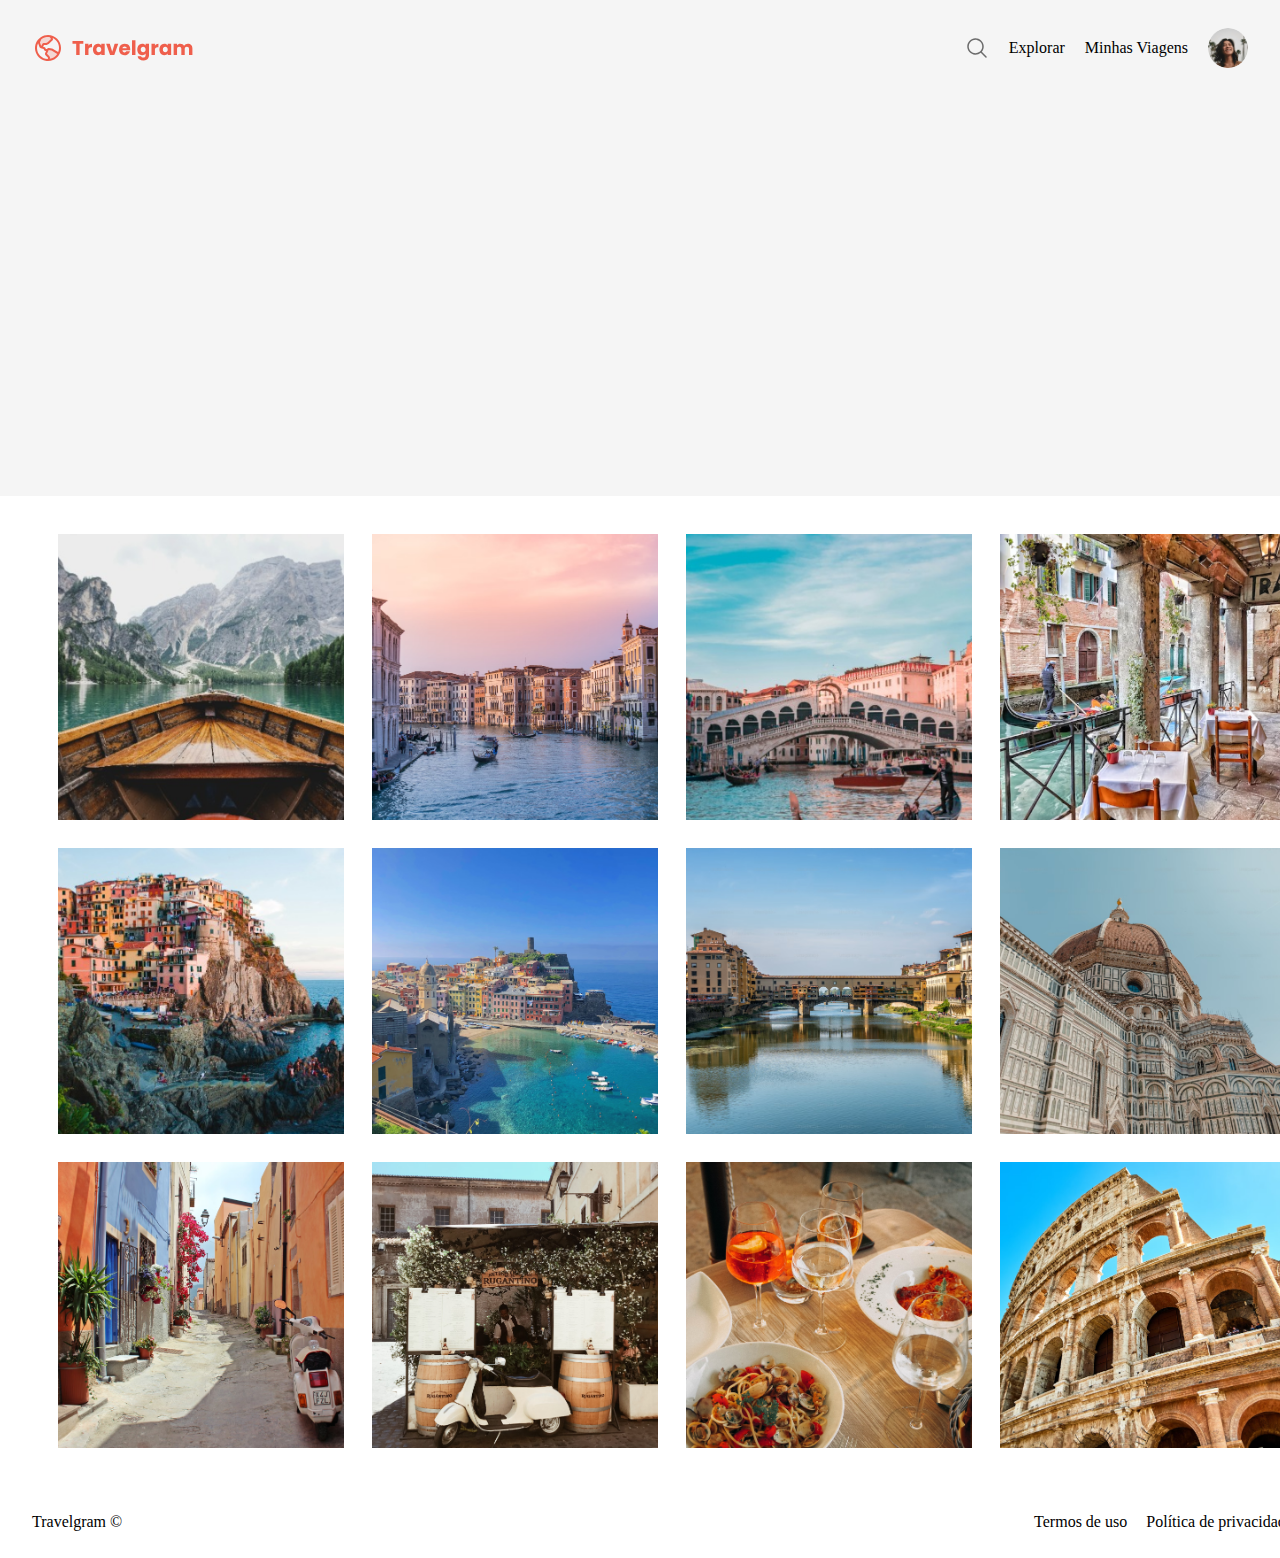
<file: projeto-flexbox/index.html>
<!DOCTYPE html>
<html lang="pt-br">
<head>
    <meta charset="UTF-8">
    <meta name="viewport" content="width=device-width, initial-scale=1.0">
    <link rel="stylesheet" href="index.css">
    <title>Travelgram | Perfil de Viagens</title>
</head>
<body>
    <div class="bg-surface-color">
        <nav class="container">
            <a href="#">
                <img src="assets/icones/Logo.svg" alt="Logo do projeto">
            </a>

            <ul>
                <li>
                    <a href="#">
                        <!-- icone lupa -->
                        <img src="assets/icones/MagnifyingGlass.svg" alt="">
                    </a>
                </li>
                <li>
                    <a href="#"> Explorar </a>
                </li>
                <li>
                    <a href="#"> Minhas Viagens</a>
                </li>
                <li>
                    <a href="#">
                        <!-- imagem Isabela Torres -->
                        <img src="assets/img/Profile pic.png" alt="">
                    </a>
                </li>
            </ul>

        </nav>
    
    <header>
        <div class="container">


        </div>
    </header>

    </div>

    <main id="fotografias" class="container">
        <!-- todas as imagens das respsctivas divs estarão no style.css como propriedade backgroun-image -->
        <div class="imagem" id="imagem-01"></div>
        <div class="imagem" id="imagem-02"></div>
        <div class="imagem" id="imagem-03"></div>
        <div class="imagem" id="imagem-04"></div>
        <div class="imagem" id="imagem-05"></div>
        <div class="imagem" id="imagem-06"></div>
        <div class="imagem" id="imagem-07"></div>
        <div class="imagem" id="imagem-08"></div>
        <div class="imagem" id="imagem-09"></div>
        <div class="imagem" id="imagem-10"></div>
        <div class="imagem" id="imagem-11"></div>
        <div class="imagem" id="imagem-12"></div>
    </main>

    <footer class="container">
        <p>
            Travelgram ©
        </p>

        <ul>
            <li>Termos de uso</li>
            <li>Política de privacidade</li>
        </ul>
    </footer>
    
</body>
</html>
</file>
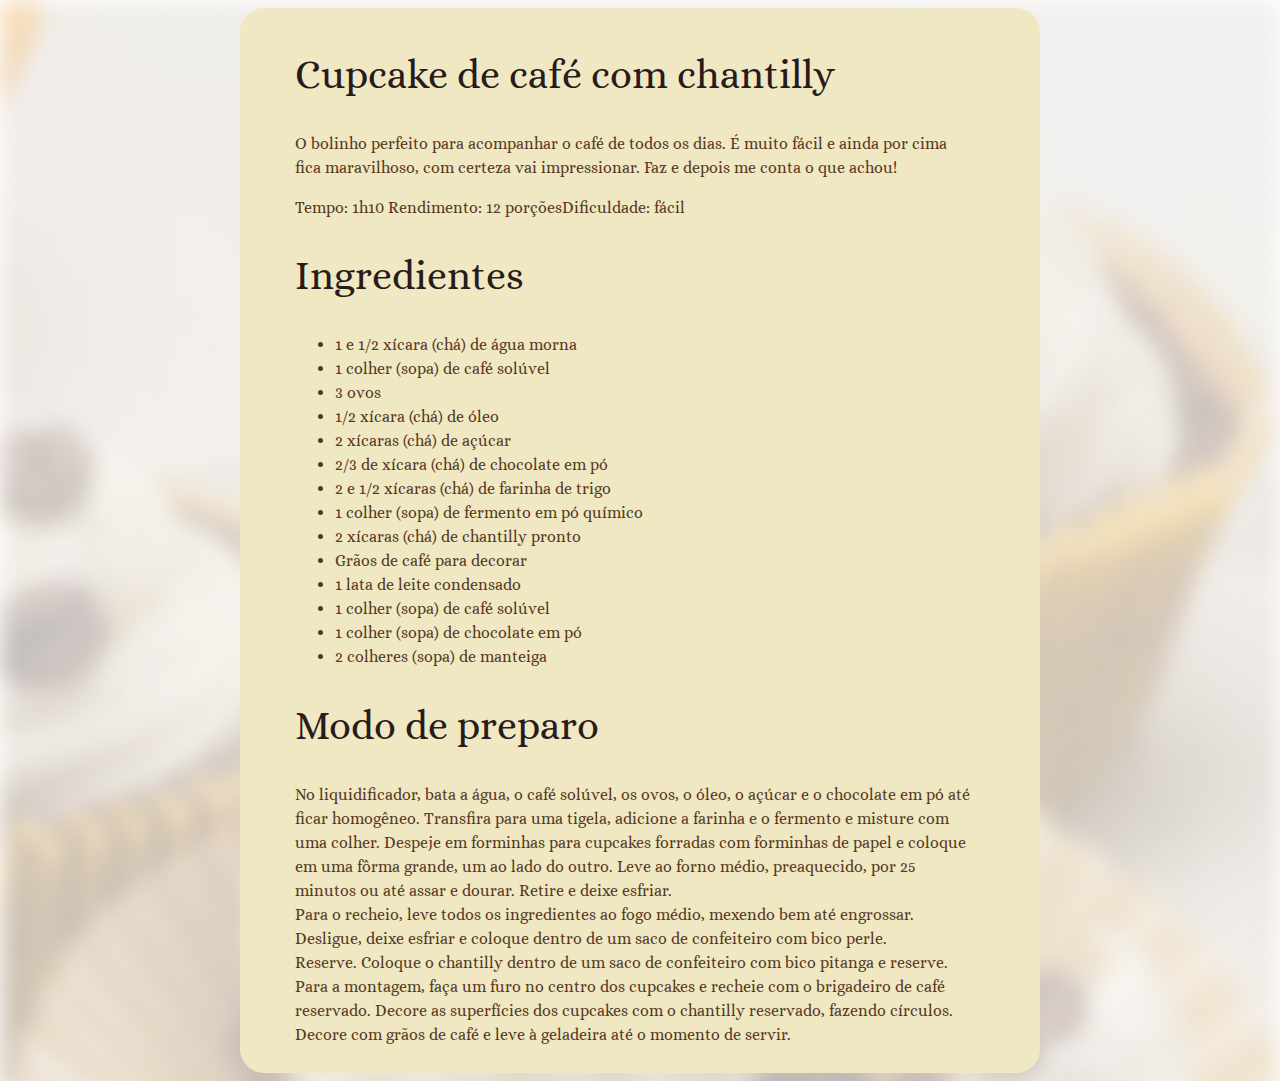
<file: projeto-receita/index.html>
<!DOCTYPE html>
<html lang="en">
<head>
    <meta charset="UTF-8">
    <meta name="viewport" content="width=device-width, initial-scale=1.0">
    <link rel="stylesheet" href="style.css">
    <title>Document</title>
</head>
<body>
    <main>
        <div>
            <!-- imagem -->
        </div>
        <section>
            <h1>Cupcake de café com chantilly</h1>
            <p>
                O bolinho perfeito para acompanhar o café de todos os dias. É muito fácil e ainda por cima fica maravilhoso, com certeza vai impressionar. Faz e depois me conta o que achou!
            </p>
            <p>
                Tempo: 1h10 Rendimento: 12 porçõesDificuldade: fácil
            </p>
        </section>
        <section>
            <h1>Ingredientes</h1>
            <ul>
                <li>1 e 1/2 xícara (chá) de água morna</li>
                <li>1 colher (sopa) de café solúvel</li>
                <li>3 ovos</li>
                <li>1/2 xícara (chá) de óleo</li>
                <li>2 xícaras (chá) de açúcar</li>
                <li>2/3 de xícara (chá) de chocolate em pó</li>
                <li>2 e 1/2 xícaras (chá) de farinha de trigo</li>
                <li>1 colher (sopa) de fermento em pó químico</li>
                <li>2 xícaras (chá) de chantilly pronto</li>
                <li>Grãos de café para decorar</li>
                <li>1 lata de leite condensado</li>
                <li>1 colher (sopa) de café solúvel</li>
                <li>1 colher (sopa) de chocolate em pó</li>
                <li>2 colheres (sopa) de manteiga</li>
            </ul>
        </section>
        <section>
            <h1>Modo de preparo</h1>
            <p>
                No liquidificador, bata a água, o café solúvel, os ovos, o óleo, o açúcar e o chocolate em pó até ficar homogêneo. Transfira para uma tigela, adicione a farinha e o fermento e misture com uma colher. Despeje em forminhas para cupcakes forradas com forminhas de papel e coloque em uma fôrma grande, um ao lado do outro. Leve ao forno médio, preaquecido, por 25 minutos ou até assar e dourar. Retire e deixe esfriar.
                <br>
                Para o recheio, leve todos os ingredientes ao fogo médio, mexendo bem até engrossar. Desligue, deixe esfriar e coloque dentro de um saco de confeiteiro com bico perle.
                <br>
                Reserve. Coloque o chantilly dentro de um saco de confeiteiro com bico pitanga e reserve. 
                Para a montagem, faça um furo no centro dos cupcakes e recheie com o brigadeiro de café reservado. Decore as superfícies dos cupcakes com o chantilly reservado, fazendo círculos. Decore com grãos de café e leve à geladeira até o momento de servir.
            </p>
        </section>
    </main>
</body>
</html>
</file>
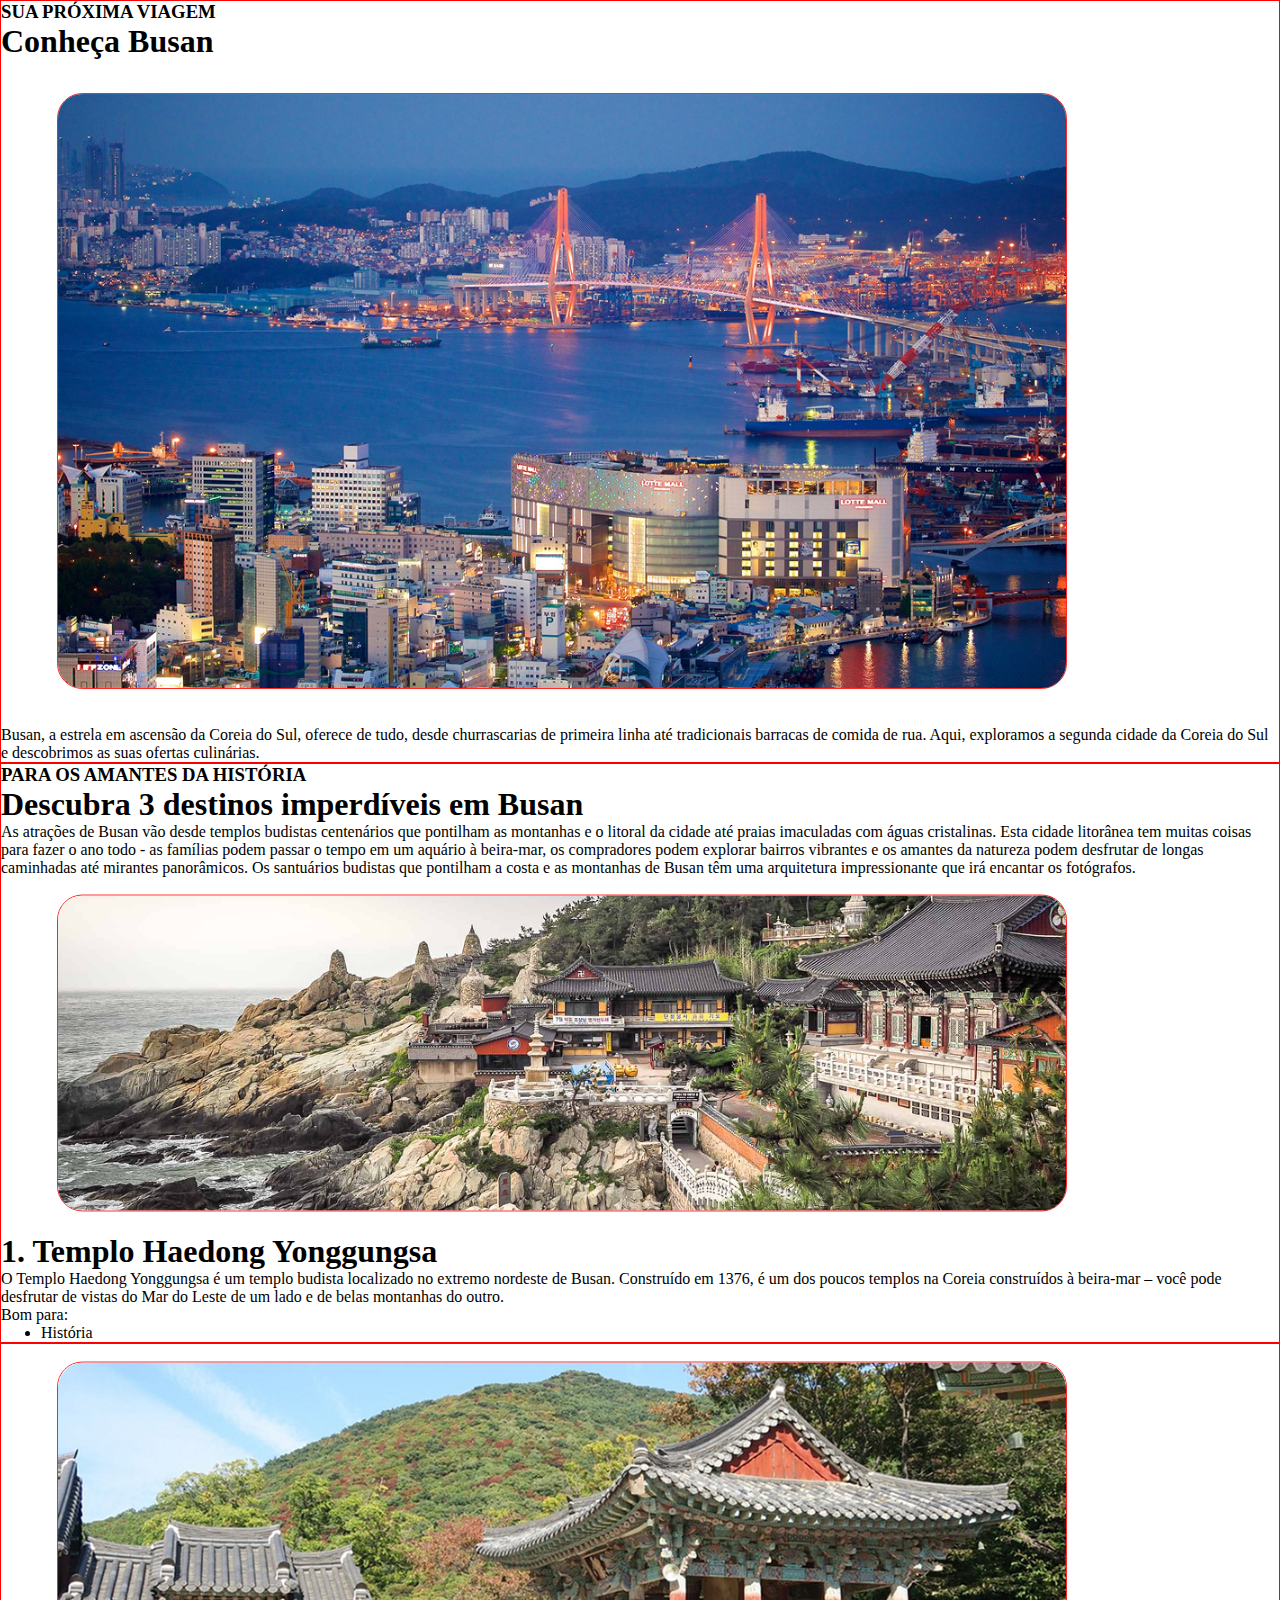
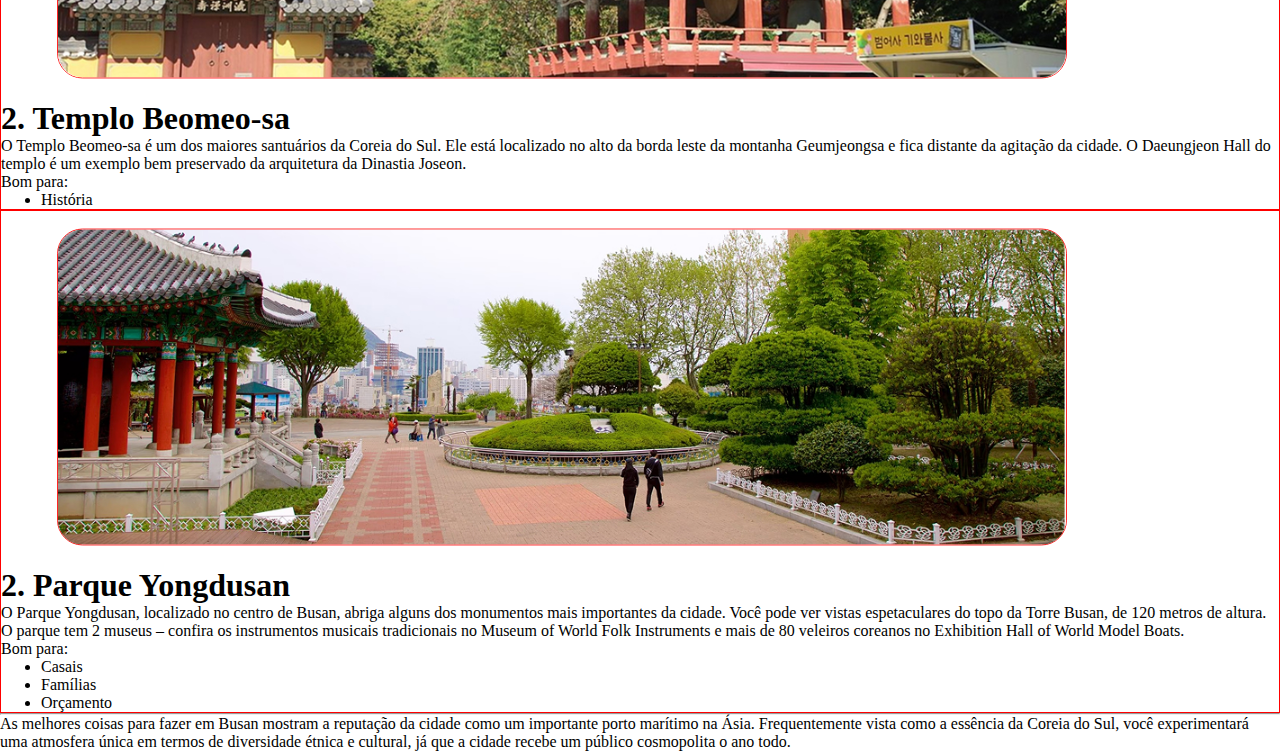
<file: projeto-viagens/index.html>
<!DOCTYPE html>
<html lang="pt-br">
<head>
    <meta charset="UTF-8">
    <meta name="viewport" content="width=device-width, initial-scale=1.0">
    <link rel="stylesheet" href="style.css">
    <title>Viagens</title>
</head>
<body>
    <section class="medida-local">
        <h3>SUA PRÓXIMA VIAGEM</h3>
        <h1>Conheça Busan</h1>
        <img src="img/image.jpg" class="propriedades-imagem" alt="">
        <p>
            Busan, a estrela em ascensão da Coreia do Sul, oferece de tudo, desde churrascarias de primeira linha até tradicionais barracas de comida de rua. Aqui, exploramos a segunda cidade da Coreia do Sul e descobrimos as suas ofertas culinárias.
        </p>
    </section>

    <section class="medida-local">
        <h3>PARA OS AMANTES DA HISTÓRIA</h3>
        <h1>Descubra 3 destinos imperdíveis em Busan</h1>
        <p>
            As atrações de Busan vão desde templos budistas centenários que pontilham as montanhas e o litoral da cidade até praias imaculadas com águas cristalinas. Esta cidade litorânea tem muitas coisas para fazer o ano todo - as famílias podem passar o tempo em um aquário à beira-mar, os compradores podem explorar bairros vibrantes e os amantes da natureza podem desfrutar de longas caminhadas até mirantes panorâmicos.
            Os santuários budistas que pontilham a costa e as montanhas de Busan têm uma arquitetura impressionante que irá encantar os fotógrafos.
        </p>
        <img src="img/image (1).jpg" class="propriedades-imagem" alt="">
        <h1>1. Templo Haedong Yonggungsa </h1>
        <div>
            <p>
                O Templo Haedong Yonggungsa é um templo budista localizado no extremo nordeste de Busan. Construído em 1376, é um dos poucos templos na Coreia construídos à beira-mar – você pode desfrutar de vistas do Mar do Leste de um lado e de belas montanhas do outro.
            </p>
            Bom para:
            <ul>
                <li>História</li>
            </ul>
        </div>
    </section>

    <section class="medida-local">
        <img src="img/image (3).jpg" class="propriedades-imagem" alt="">
        <h1>2. Templo Beomeo-sa </h1>
        <div>
            <p>
                O Templo Beomeo-sa é um dos maiores santuários da Coreia do Sul. Ele está localizado no alto da borda leste da montanha Geumjeongsa e fica distante da agitação da cidade. O Daeungjeon Hall do templo é um exemplo bem preservado da arquitetura da Dinastia Joseon.
            </p>
            Bom para:
            <ul>
                <li>História</li>
            </ul>
        </div>
    </section>

    <section class="medida-local">
        <img src="img/image (4).jpg" class="propriedades-imagem" alt="">
         <h1>2. Parque Yongdusan </h1>
        <div>
            <p>
                O Parque Yongdusan, localizado no centro de Busan, abriga alguns dos monumentos mais importantes da cidade. Você pode ver vistas espetaculares do topo da Torre Busan, de 120 metros de altura. O parque tem 2 museus – confira os instrumentos musicais tradicionais no Museum of World Folk Instruments e mais de 80 veleiros coreanos no Exhibition Hall of World Model Boats.
            </p>
            Bom para:
            <ul>
                <li>Casais</li>
                <li>Famílias</li>
                <li>Orçamento</li>
            </ul>
        </div>
    </section>

    <hr>
    
    <footer>
        <p>
            As melhores coisas para fazer em Busan mostram a reputação da cidade como um importante porto marítimo na Ásia. Frequentemente vista como a essência da Coreia do Sul, você experimentará uma atmosfera única em termos de diversidade étnica e cultural, já que a cidade recebe um público cosmopolita o ano todo. 
        </p>
    </footer>
</body>
</html>
</file>
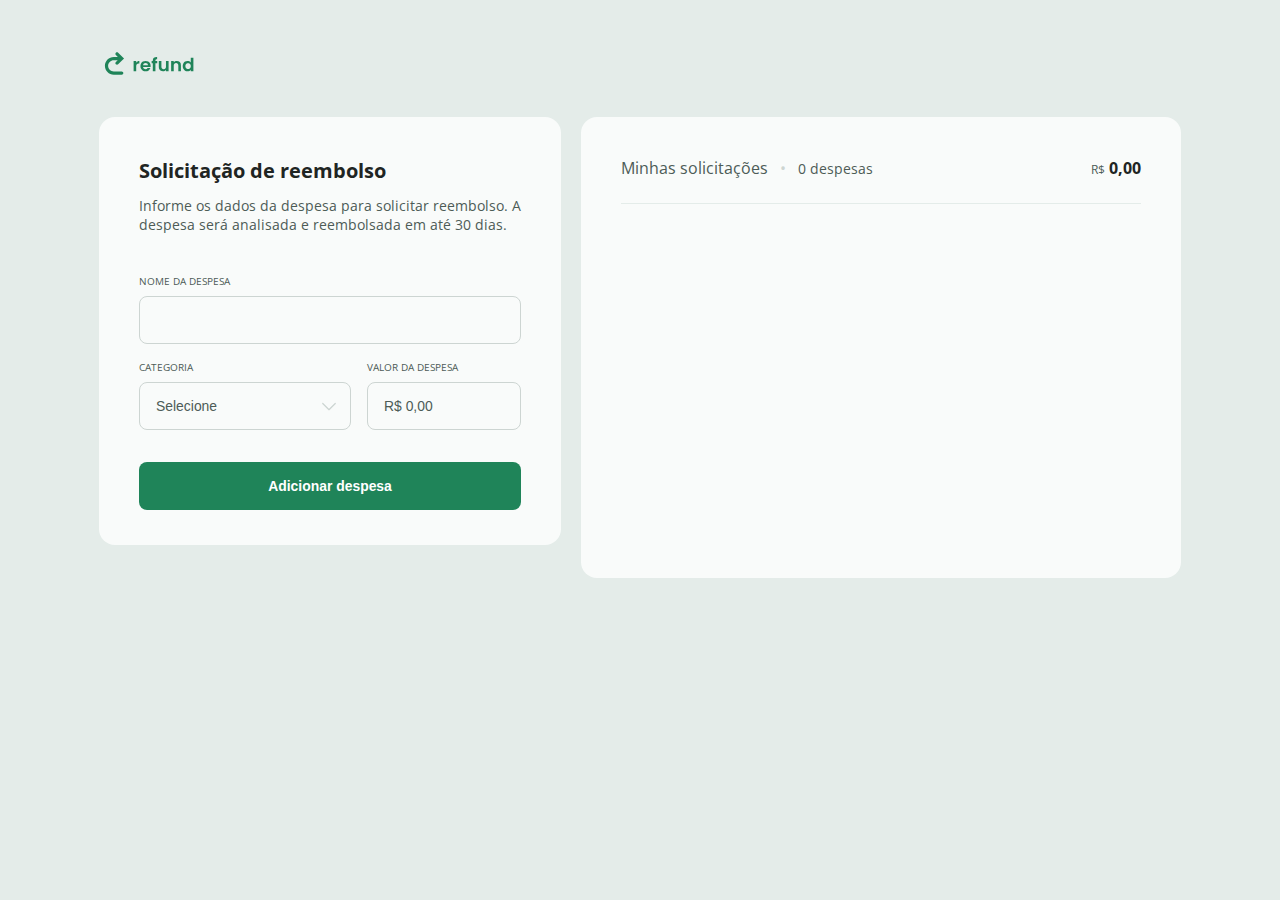
<file: javascript/projeto-refund/index.html>
<!DOCTYPE html>
<html lang="en">
  <head>
    <meta charset="UTF-8" />
    <meta name="viewport" content="width=device-width, initial-scale=1.0" />

    <link rel="preconnect" href="https://fonts.googleapis.com" />
    <link rel="preconnect" href="https://fonts.gstatic.com" crossorigin />

    <link
      href="https://fonts.googleapis.com/css2?family=Open+Sans:wght@400;600;700&display=swap"
      rel="stylesheet"
    />

    <link rel="stylesheet" href="styles.css" />

    <title>Refund</title>
  </head>

  <body>
    <main>
      <img src="./img/logo.svg" alt="Convert logo" class="logo" />

      <section>
        <form>
          <h1>Solicitação de reembolso</h1>
          <p>
            Informe os dados da despesa para solicitar reembolso. A despesa será
            analisada e reembolsada em até 30 dias.
          </p>

          <fieldset>
            <legend>Nome da despesa</legend>
            <input type="text" id="expense" name="expense" required />
          </fieldset>

          <div class="inputs-row">
            <fieldset>
              <legend>Categoria</legend>
              <select id="category" name="category" required>
                <option value="" disabled selected hidden>Selecione</option>
                <option value="food">Alimentação</option>
                <option value="accommodation">Hospedagem</option>
                <option value="services">Serviços</option>
                <option value="transport">Transporte</option>
                <option value="others">Outros</option>
              </select>
            </fieldset>

            <fieldset>
              <legend>Valor da despesa</legend>
              <input
                type="text"
                name="amount"
                id="amount"
                placeholder="R$ 0,00"
                required
              />
            </fieldset>
          </div>

          <button type="submit">Adicionar despesa</button>
        </form>

        <aside>
          <header>
            <p>
              Minhas solicitações <i>&bullet;</i>
              <span>0 despesas</span>
            </p>
            <h2><small>R$</small>0,00</h2>
          </header>

          <ul>
            <!-- exemplo de estrutura HTML de um item da despesa -->
            <!-- <li class="expense">
              <img src="./img/food.svg" alt="Ícone de tipo da despesa" />

              <div class="expense-info">
                <strong>Almoço</strong>
                <span>Alimentação</span>
              </div>

              <span class="expense-amount"><small>R$</small>1.420,57</span>

              <img src="./img/remove.svg" alt="remover" class="remove-icon" />
            </li> -->
          </ul>
        </aside>
      </section>
    </main>

    <script src="script.js"></script>
  </body>
</html>
</file>
<file: projeto-flexbox/index.css>
@import url(css/global.css);
@import url(css/nav.css);
@import url(css/style.css);
</file>
<file: projeto-receita/style.css>
@import url('https://fonts.googleapis.com/css2?family=Alice&display=swap');

body{
    background-image: url(assets/bg-image.jpg);
    background-size: cover;
    font-family: 'Alice', Arial, Helvetica, sans-serif;
}

img{
    scale: 0.9;
    margin: 0px 0px 0px 22px;
}

main{
    margin: auto;
    width: 800px;
    /* border: 1px solid red; */
    background-color: #F0E8C2;
    border-radius: 24px;
    padding: 10px 0px 10px 0px ;
}

section{
    width: 680px;
    height: fit-content;
    /* border: 1px solid red; */
    margin: 0px 0px 0px 55px;
}

h1{
    font-size: 40px;
}

h1, h2 {
    font-weight: 500;
    color: #291B1A;
    line-height: 150%;
}

p, li{
    color: #573824;
    line-height: 150%;
}

footer{
    width: 100%;
    text-align: center;
}
</file>
<file: projeto-viagens/style.css>
*{
    margin: 0;
    
}

.medida-local{
    border: 1px solid red;

}

.propriedades-imagem{
    border-radius: 28px;
    scale: 0.9;
    border: 1px solid red;
}
</file>
<file: javascript/projeto-refund/styles.css>
* {
  margin: 0;
  padding: 0;
  box-sizing: border-box;
}

:root {
  font-family: "Open Sans", sans-serif;
  font-size: 16px;
}

::-webkit-scrollbar {
  width: 0.5rem;
}

::-webkit-scrollbar-track {
  background-color: transparent;
}

::-webkit-scrollbar-thumb {
  background: #e4ece9;
}

body {
  width: 100%;
  height: 100vh;

  background-color: #e4ece9;

  display: flex;
  flex-direction: column;
  align-items: center;

  color: #1f2523;
}

.logo {
  margin: 3rem 0 2rem;
}

main section {
  display: flex;
  flex: 1;
  gap: 1.25rem;
  padding-bottom: 2rem;
}

form {
  background-color: #f9fbfa;
  border-radius: 1rem;
  padding: 2.5rem;
  max-width: 462px;

  display: flex;
  flex-direction: column;
}

form h1 {
  font-size: 1.25rem;
}

form p {
  font-size: 0.87rem;
  color: #4d5c57;
  margin: 0.75rem 0 2.5rem;
}

fieldset {
  border: none;
  display: flex;
}

fieldset legend {
  text-transform: uppercase;
  font-size: 0.62rem;
  color: #4d5c57;
  margin-bottom: 0.5rem;
}

fieldset:focus-within legend {
  color: #1f8459;
  font-weight: 700;
}

input,
select {
  flex: 1;
  height: 3rem;
  border-radius: 0.5rem;
  border: 1px solid #cdd5d2;
  padding: 0 1rem;
  font-size: 0.87rem;
  color: #1f2523;
  background-color: transparent;
  outline: none;
}

select {
  appearance: none;
  background-image: url(img/chevron-down.svg);
  background-repeat: no-repeat;
  background-position: right 0.7rem top 50%;
  background-size: 1.25rem auto;
}

input::placeholder,
select:invalid {
  color: #4d5c57;
}

input:focus,
select:focus {
  border: 1.5px solid #1f8459;
}

.inputs-row {
  display: flex;
  flex: 1;

  gap: 1rem;
  margin-top: 1rem;
}

.inputs-row fieldset:first-child {
  flex: 1;
}

.inputs-row fieldset:last-child input {
  max-width: 154px;
}

form button {
  height: 3rem;
  border-radius: 0.5rem;
  border: none;
  font-size: 0.87rem;
  color: #ffffff;
  background-color: #1f8459;
  font-weight: 700;
  padding: 1rem 1.25rem;
  cursor: pointer;

  transition: background-color 0.2s;
}

button:hover {
  background-color: #2cb178;
}

form button:last-child {
  margin-top: 2rem;
}

aside {
  background-color: #f9fbfa;
  border-radius: 1rem;
  padding: 2.5rem;
  max-width: 462px;

  min-width: 600px;
}

aside header {
  display: flex;
  justify-content: space-between;

  border-bottom-width: 1px;
  border-bottom-style: solid;
  border-bottom-color: #e4ece9;
  padding-bottom: 1.5rem;
  margin-bottom: 1.5rem;
}
aside header p {
  color: #4d5c57;
  font-weight: 400;
  font-size: 1rem;
}

aside header p span {
  color: #4d5c57;
  font-weight: 400;
  font-size: 0.87rem;
}

aside header p i {
  color: #cdd5d2;
  margin: 0 0.5rem;
  font-style: normal;
}

aside header h2 {
  font-size: 1rem;
  color: #1f2523;
}

aside header small {
  color: #4d5c57;
  font-weight: 400;
  font-size: 0.75rem;
  margin-right: 0.25rem;
}

aside ul {
  list-style: none;
  display: flex;
  flex-direction: column;
  gap: 1rem;

  max-height: 310px;
  min-height: 310px;

  overflow-y: scroll;
}

.expense {
  display: flex;
  align-items: center;
  height: 38px;
}

.expense img:first-child {
  width: 2rem;
  height: 2rem;

  margin-right: 0.75rem;
}

.expense > div {
  display: flex;
  flex-direction: column;
  flex: 1;
}

.expense-info strong {
  font-size: 0.87rem;
  color: #1f2523;
}

.expense-info span {
  font-size: 0.75rem;
  color: #4d5c57;
}

.expense-amount {
  font-size: 0.87rem;
  color: #1f2523;
  font-weight: 600;
}

.expense-amount small {
  font-size: 0.75rem;
  color: #4d5c57;
  font-weight: 400;
  margin-right: 0.25rem;
}

.remove-icon {
  height: 1rem;
  margin-left: 0.5rem;

  cursor: pointer;
  transition: opacity 0.2s;
}

.remove-icon:hover {
  opacity: 0.7;
}

@media (min-width: 1100px) {
  form {
    max-height: 428px;
  }
}

@media (max-width: 1100px) {
  :root {
    font-size: 14px;
  }

  main,
  aside {
    min-width: 100%;
  }

  main section {
    flex-direction: column;
    width: 100%;

    padding: 1.5rem;
  }

  main section form {
    min-width: 100%;
  }

  main section aside ul {
    width: 100%;
    height: auto;
    overflow: auto;
  }
}

@media (max-width: 620px) {
  .inputs-row {
    flex-direction: column;
  }

  .inputs-row fieldset:last-child input {
    max-width: auto;
    min-width: 100%;
  }

  aside header {
    flex-direction: column;
    align-items: center;
  }
}
</file>
